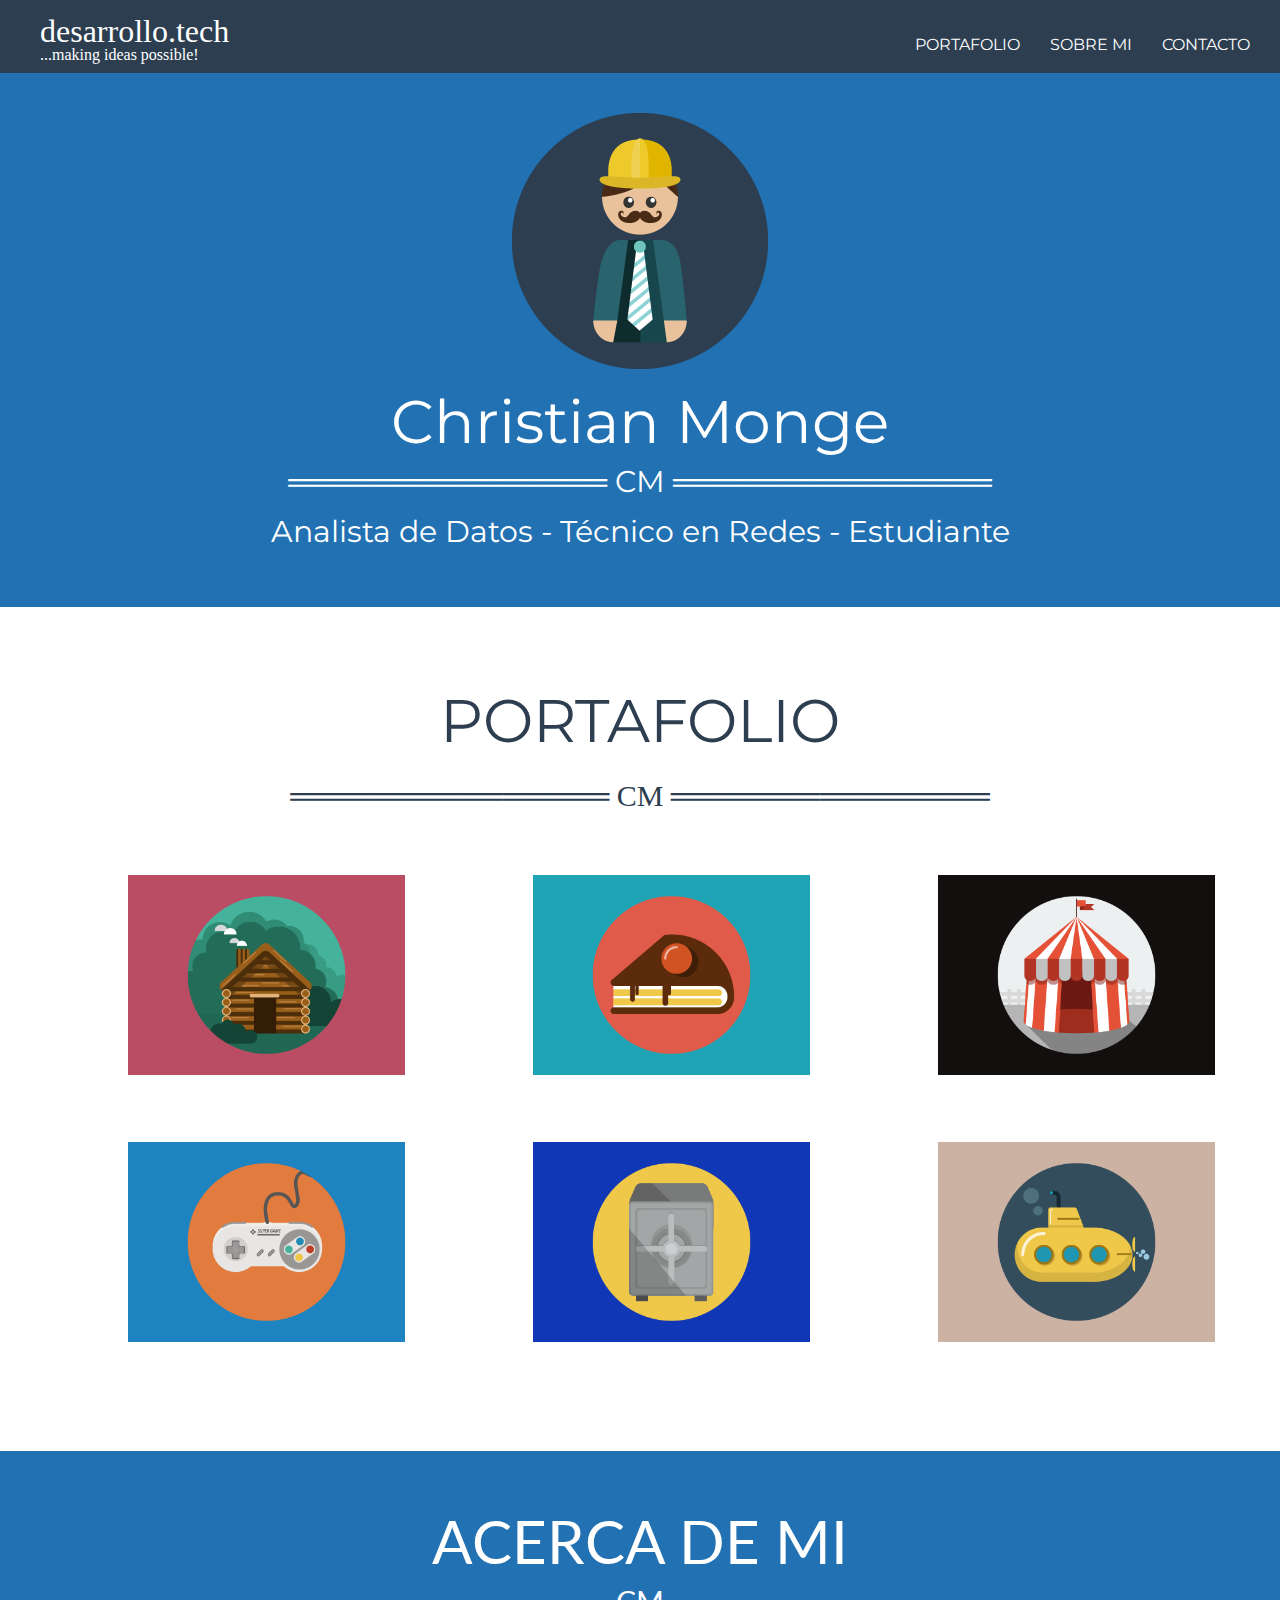
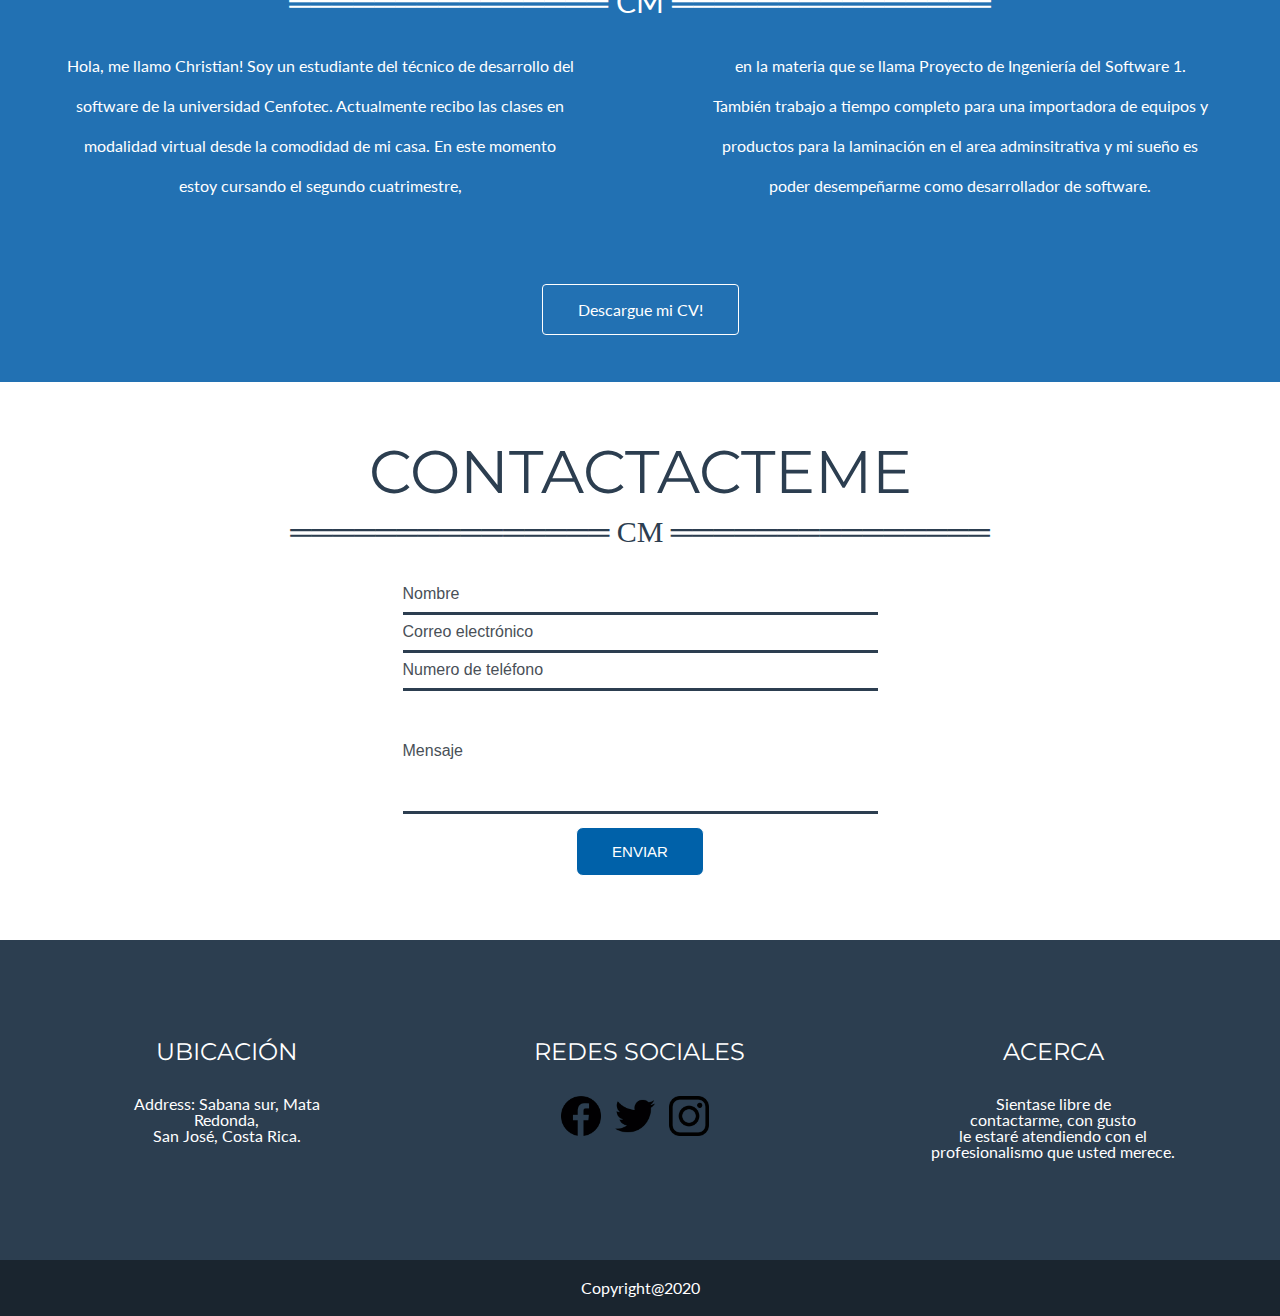
<file: Portafolio/index.html>
<!DOCTYPE html>
<html lang="en">

<head>
    <meta charset="UTF-8">
    <meta name="viewport" content="width=device-width, initial-scale=1.0">
    <link rel="stylesheet" href="css/reset.css">
    <link href="https://fonts.googleapis.com/css?family=Montserrat&display=swap" rel="stylesheet">
    <link href="https://fonts.googleapis.com/css?family=Lato&display=swap" rel="stylesheet">
    <link href="https://fonts.googleapis.com/css?family=Pacifico&display=swap" rel="stylesheet">
    <link rel="stylesheet" href="css/styles.css">
    <title>Document</title>
</head>

<body>
    <header>
        <nav id="navegacion">
            <div id="barra-logo">
                <hgroup>
                    <h2>desarrollo.tech</h2>
                    <h3>...making ideas possible!</h3>
                </hgroup>
            </div>
            <div>
                <a href="#contact">CONTACTO</a>
                <a href="#about">SOBRE MI</a>
                <a href="#portafolio">PORTAFOLIO</a>
            </div>
        </nav>
    </header>
    <main>
        <section id="banner">
            <img id="profile" src="images/profile.png" alt="Foto de perfil">
            <p id="txt_nombre">Christian Monge</p>
            <p id="linea_div">═══════════════<span id="logo-linea"> CM </span>═══════════════</p>
            <p id="txt_secundario">Analista de Datos - Técnico en Redes - Estudiante</p>
        </section>
        <section id="portafolio">
            <p class="txt_titulo_porta">PORTAFOLIO</p>
            <p class="linea_div_porta">═══════════════<span id="logo-linea"> CM </span>═══════════════</p>
            <div class="grid-row1">
                <img src="images/cabin.png" alt="Cabina">
            </div>
            <div class="grid-row1">
                <img src="images/cake.png" alt="Cake">
            </div>
            <div class="grid-row1">
                <img src="images/circus.png" alt="Circus">
            </div>
            <div class="grid-row2">
                <img src="images/game.png" alt="Game">
            </div>
            <div class="grid-row2">
                <img src="images/safe.png" alt="Safe">
            </div>
            <div class="grid-row2">
                <img src="images/submarine.png" alt="Submarine">
            </div>
        </section>

        <section id="about">
            <div>
                <p id="txt_titulo_about">ACERCA DE MI</p>
                <P id="linea_div_about">═══════════════<span id="logo-linea"> CM </span>═══════════════</P>
            </div>
            <div class="bloque-about1">
                <P class="parrafo-about">Hola, me llamo Christian! Soy un estudiante del técnico de desarrollo del
                    software de la universidad Cenfotec. Actualmente recibo las clases en modalidad virtual desde la comodidad de
                    mi casa. En este momento estoy cursando el segundo cuatrimestre,
                </P>
            </div>
            <div class="bloque-about2">
                <P class="parrafo-about">en la materia que se llama Proyecto de Ingeniería del Software 1. También
                    trabajo
                    a tiempo completo para una importadora de equipos y productos para la laminación en el area
                    adminsitrativa y mi sueño es poder desempeñarme como desarrollador de software.
                </P>
            </div>
            <div class="bloque-about3">
                <a class="boton-about" href="files/cv_Christian_Monge.pdf" download>Descargue mi CV!</a>
            </div>
        </section>
        <section id="contact">
            <div>
                <p id="txt_titulo_contacto">CONTACTACTEME</p>
                <P id="linea_div_contacto">═══════════════<span id="logo-linea"> CM </span>═══════════════</P>
            </div>
			<div id="form">
            <form action="">
                <div>
                    <input class="txt-dato" type="text" placeholder="Nombre">
                </div>
                <div>
                    <input class="txt-dato" type="email" placeholder="Correo electrónico">
                </div>
                <div>
                    <input class="txt-dato" type="tel" placeholder="Numero de teléfono">
                </div>
                <div>
                    <input class="txt-dato-area" type="text-area" placeholder="Mensaje">
                </div>
                <div>
                    <input class="boton-send" type="button" value="ENVIAR">
                </div>
            </form>
			</div>
        </section>
    </main>
    <footer>
        <div id="footer">
            <div>
                <p class="titulo-footer-1">UBICACIÓN</p><br><br>
                <P class="texto-footer">Address:
                    Sabana sur, Mata Redonda,<br>
                    San José, Costa Rica.<br></p>
            </div>
            <div>
                <p class="titulo-footer-1">REDES SOCIALES</p><br><br>
                <a href="https://www.facebook.com/"><img class="redes" src="images/facebook.png" alt="facebook"></a>
                <a href="https://www.twitter.com/"><img class="redes" src="images/twitter.png" alt="twitter"></a>
                <a href="https://www.instagram.com/"><img class="redes" src="images/instagram.png" alt="insta"></a>

            </div>
            <div>
                <p class="titulo-footer-1">ACERCA</p><br><br>
                <P class="texto-footer">Sientase libre de<br>
                    contactarme, con gusto <br>le estaré atendiendo
                    con el profesionalismo que usted merece.</p>
            </div>

        </div>
        <div id="footer-2">
            <p class="texto-footer">Copyright@2020</p>
        </div>
    </footer>
</body>
</file>
<file: Portafolio/css/styles.css>
* {
    padding: 0;
    margin: 0;
}
#barra-logo {
    float: left;
}

hgroup {
    margin-left: 40px;
    padding-top: 5px;
	color: #FFFFFF;
}

hgroup h2 {
    font-family: 'Comfortaa', cursive;
    font-size: xx-large;
}

hgroup h3 {
    font-family: 'Shadows Into Light', cursive;
    font-size: medium;
}

#navegacion a#brand {
    padding: 20px;
    font-size: 32px;
    float: left;

}

#navegacion a {
    color: #FFFFFF;
    font-size: 16px;
    text-decoration: none;
    float: right;
    margin-right: 30px;
    padding-top: 27px;
}

header {
    padding: 10px 0;
    background-color: #2C3E50;
    font-family: 'Montserrat', sans-serif;
    overflow: hidden;
}

#banner {
    text-align: center;
    color: #FFFFFF;
    background-color: #2271b3;
    font-family: 'Montserrat', sans-serif;
    margin-bottom: 5%;
}

#profile {
    padding-top: 40px;
}

#txt_nombre {
    padding-top: 20px;
    font-size: 60px;
}

#portafolio .txt_titulo_porta {
    margin-top: 40px;
    padding-top: 20px;
    font-size: 60px;
    color: #2C3E50;
    font-family: 'Montserrat', sans-serif;
    text-align: center;
}

#txt_secundario {
    padding-top: 20px;
    font-size: 30px;
    padding-bottom: 60px;

    border: initial 1px solid blue;
}

#linea_div {
    padding-top: 15px;
    font-size: 30px;

}


#portafolio .linea_div_porta {
    padding-top: 30px;
    font-size: 30px;
    color: #2C3E50;
    text-align: center;
}

#portafolio img {
    height: 200px;

}

#portafolio {
    background-color: #FFFFFF;
    margin-bottom: 50%;
}

#portafolio .grid-row1 {
    float: left;
    margin-left: 10%;
    margin-top: 5%;
}

#portafolio .grid-row2 {
    float: left;
    margin-left: 10%;
    margin-top: 5%;
    margin-bottom: 10%;
}

#about {
    font-family: 'Lato', sans-serif;
    text-align: center;
    color: #FFFFFF;
    background-color: #2271b3;
    padding-bottom: 5%;
}

#txt_titulo_about {
    margin-top: 60px;
    padding-top: 60px;
    font-size: 60px;
    color: #FFFFFF;
    font-family: 'Lato', sans-serif;
    text-align: center;
}

#linea_div_about {
    padding-top: 15px;
    font-size: 30px;
    padding-bottom: 30px;
}

#about .bloque-about1 {
    float: left;
    width: 40%;
    margin-left: 5%;
    margin-right: 5%;

}

#about .bloque-about2 {
    float: right;
    width: 40%;
    margin-left: 5%;
    margin-right: 5%;
}

#about .bloque-about3 {
    margin-top: 20%;
    float: center;
}

#about .parrafo-about {
    line-height: 40px;
    size: 20px;
}

#about a {
    padding: 15px 35px;
    background: #2271b3;
    border: 1px solid #ffffff;
    color: #fff;
    border-radius: 4px;
    text-decoration: none;


}

#txt_titulo_contacto {
    margin-top: 40px;
    padding-top: 20px;
    font-size: 60px;
    color: #2C3E50;
    font-family: 'Montserrat', sans-serif;
    text-align: center;
}

#linea_div_contacto {
    padding-top: 15px;
    font-size: 30px;
    color: #2C3E50;
    text-align: center;
    padding-bottom: 30px;

}
#form {
	text-align: center;
	
}
::placeholder {
    color: #495057;
    font-size: medium;
}

#contact .txt-dato {
    border: none;
    border-bottom: 3px solid #2C3E50;
    text-decoration: none;
    height: 35px;
    width: 475px;
    
}

#contact .txt-dato-area {
    border: none;
    border-bottom: 3px solid #2C3E50;
    text-decoration: none;
    height: 120px;
    width: 475px;
    
}

#contact .boton-send {
    padding: 15px 35px;
    background: #0061a9;
    border: 1px solid #ffffff;
    color: #fff;
    border-radius: 7px;
    text-decoration: none;
    
    margin-top: 1%;
    margin-bottom: 5%;
    font-size: 15px;
}



#footer .titulo-footer-1 {
    font-size: 24px;
    color: #ffffff;
    font-family: 'Montserrat', sans-serif;

}

#footer .texto-footer {
    font-size: 16px;
    color: #ffffff;
    font-family: 'Lato', sans-serif;

}

#footer .redes {
    height: 40px;
    padding-right: 10px;
}

#footer-2 .texto-footer {
    
    color: #ffffff;
    font-family: 'Lato', sans-serif;
}

#footer {
    max-width: 100%;
    padding: 1.25em;
    margin: 0 auto;
    background-color: #2C3E50;
    color: #ffffff;
	font-size: 16px;
    color: #2C3E50;
    font-family: 'Lato', sans-serif;
}

#footer div {
    display: table-cell;
    width: 33.333%;
    padding: 5em;
    text-align: center;
}

#footer-2 {

    max-width: 100%;
    padding: 1.25em;
    margin: 0 auto;
    font-size: 16px;
    color: #ffffff;
    font-family: 'Lato', sans-serif;
    background-color: #1A252F;
    text-align: center;
}
</file>
